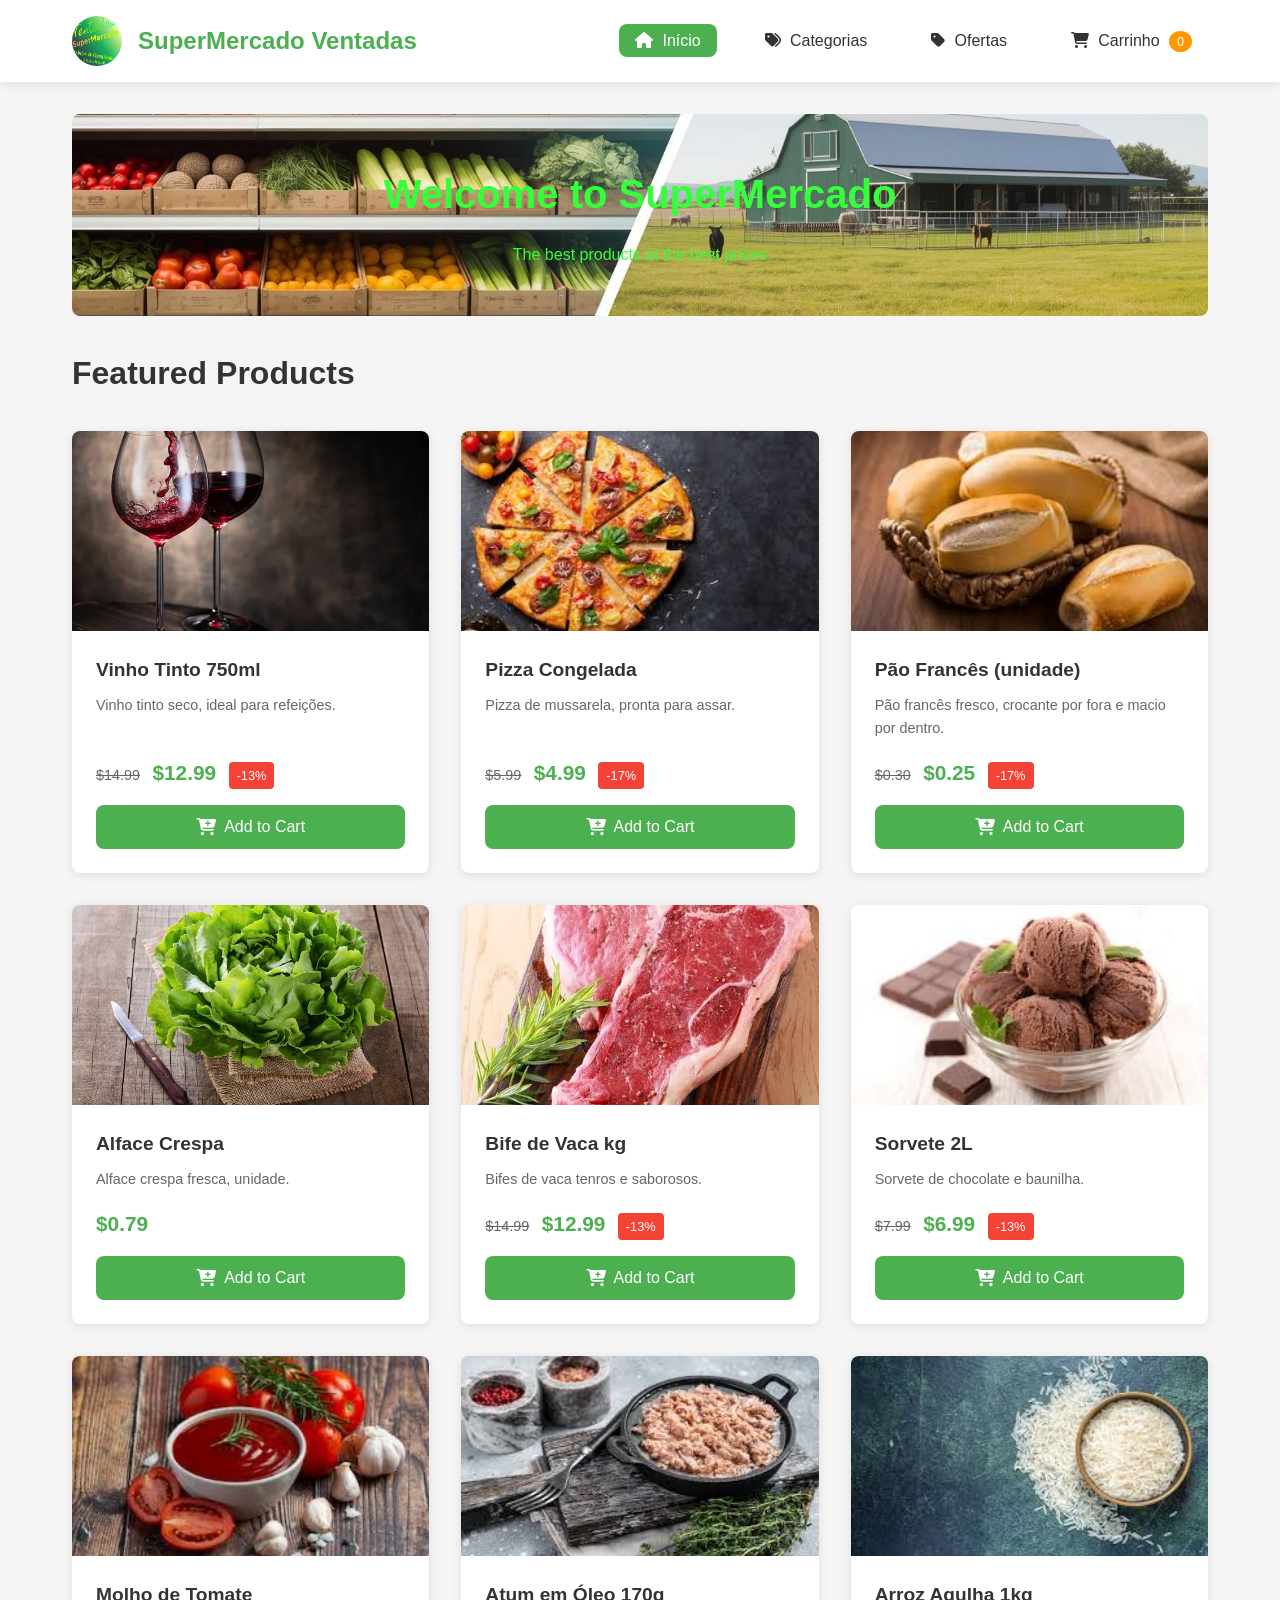
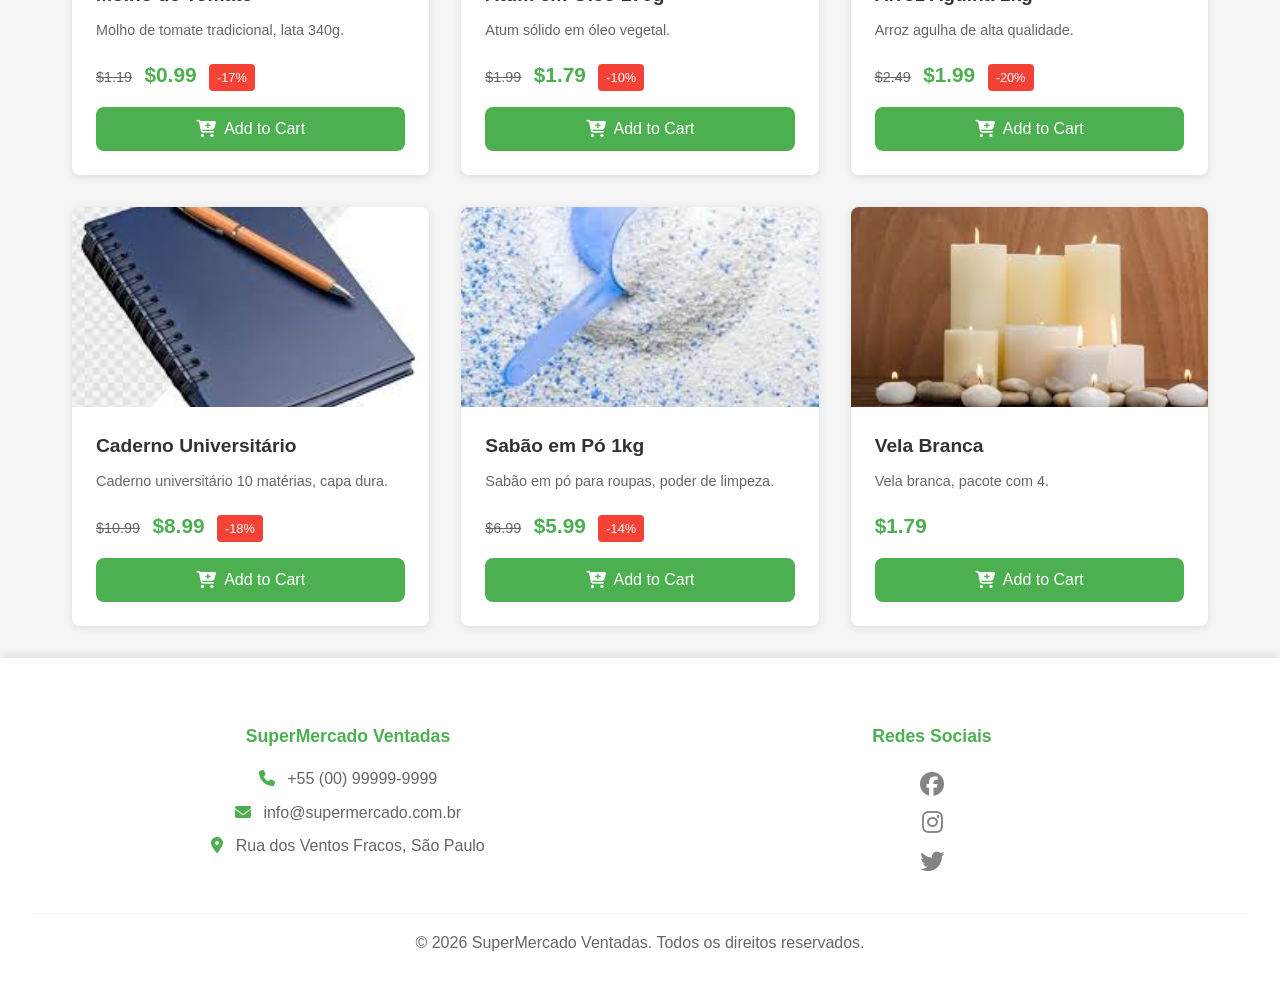
<file: src/index.html>
<!DOCTYPE html>
<html lang="pt-PT">
<head>
    <meta charset="UTF-8">
    <meta name="viewport" content="width=device-width, initial-scale=1.0">
    <title>SuperMercado - Início</title>
    <link rel="stylesheet" href="../assets/styles.css">
    <link rel="stylesheet" href="https://cdnjs.cloudflare.com/ajax/libs/font-awesome/6.4.0/css/all.min.css">
</head>
<body>
    <!-- Header placeholder - will be filled by SuperMercado.renderHeader() -->
    <div class="header-placeholder"></div>

    <main>
        <section class="hero">
            <h1>Bem-vindo ao SuperMercado</h1>
            <p>Os melhores produtos com os melhores preços</p>
        </section>

        <section class="products-section">
            <h2>Produtos em Destaque</h2>
            <div class="products-grid" id="products-grid"></div>
        </section>
    </main>

    <!-- Footer placeholder -->
    <div class="footer-placeholder"></div>

    <!-- Scripts -->
    <script src="../js/main.js"></script>
    <script src="../js/products.js"></script>
    <script src="../js/components.js"></script>
    <script>
        // Page-specific initialization
        document.addEventListener('DOMContentLoaded', () => {
            const productsGrid = document.getElementById('products-grid');
            if (productsGrid) {
                // Use featured products instead of all products
                Products.getFeatured().forEach(product => {
                    productsGrid.appendChild(Components.productCard(product));
                });
            }
        });
    </script>
</body>
</html>
</file>
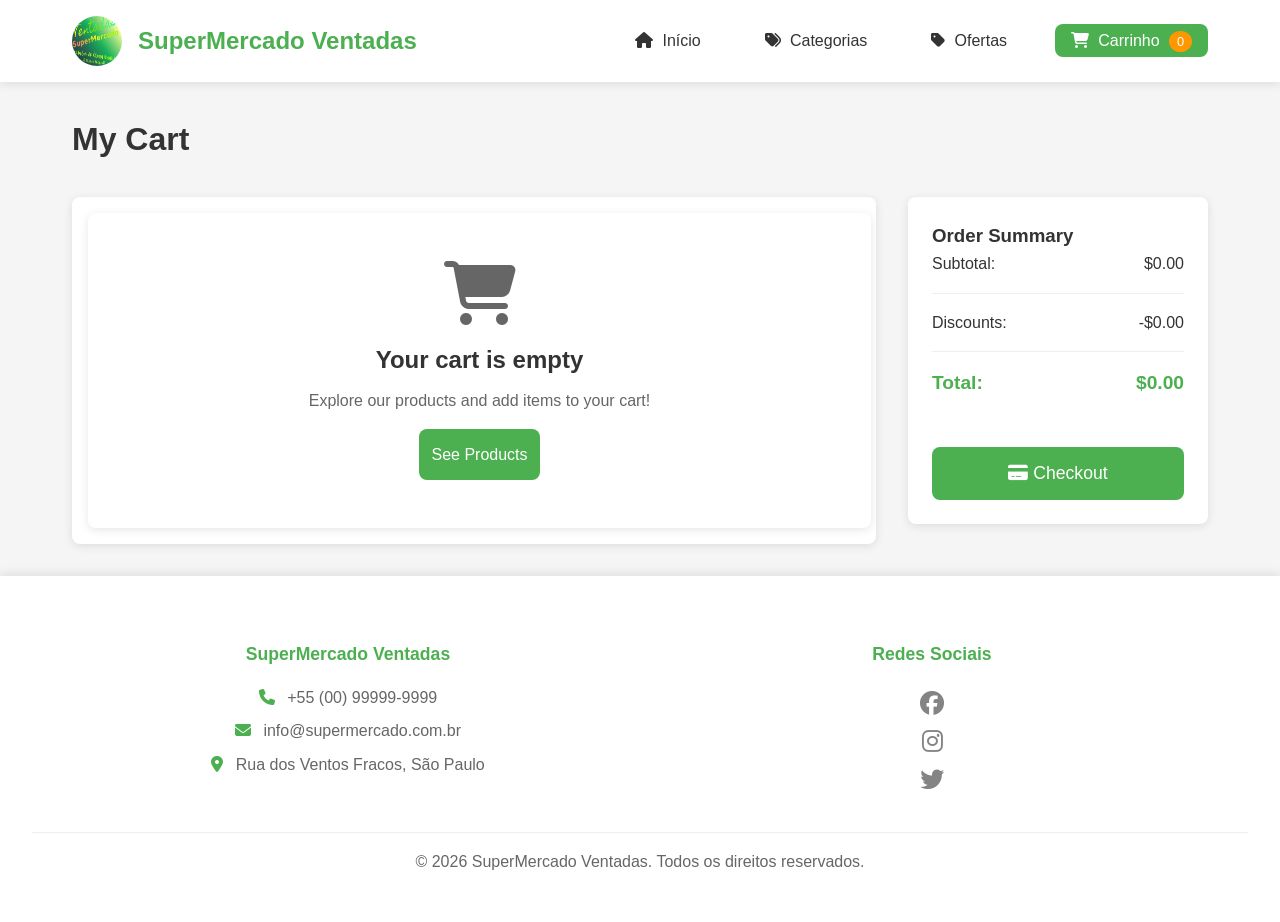
<file: src/carrinho.html>
<!DOCTYPE html>
<html lang="pt-PT">
<head>
    <meta charset="UTF-8">
    <meta name="viewport" content="width=device-width, initial-scale=1.0">
    <title>SuperMercado - Carrinho</title>
    <link rel="stylesheet" href="../assets/styles.css">
    <link rel="stylesheet" href="https://cdnjs.cloudflare.com/ajax/libs/font-awesome/6.4.0/css/all.min.css">
    <style>
        /* Additional styles for scrollable cart */
        .cart-items {
            max-height: 500px;
            overflow-y: auto;
            scrollbar-width: thin;
            scrollbar-color: var(--primary-color) var(--background-light);
            padding-right: 5px;
        }

        .cart-items::-webkit-scrollbar {
            width: 8px;
        }

        .cart-items::-webkit-scrollbar-track {
            background: var(--background-light);
            border-radius: 4px;
        }

        .cart-items::-webkit-scrollbar-thumb {
            background-color: var(--primary-color);
            border-radius: 4px;
        }

        .cart-items::-webkit-scrollbar-thumb:hover {
            background-color: var(--primary-dark);
        }

        /* Cart item animations */
        .cart-item {
            animation: slideIn 0.3s ease;
            transition: all 0.3s ease;
        }

        .cart-item.removing {
            opacity: 0;
            transform: translateX(100%);
        }

        @keyframes slideIn {
            from {
                opacity: 0;
                transform: translateX(-20px);
            }
            to {
                opacity: 1;
                transform: translateX(0);
            }
        }

        /* Quantity button disabled state */
        .quantity-btn:disabled {
            opacity: 0.5;
            cursor: not-allowed;
        }

        .quantity-btn:disabled:hover {
            background-color: var(--background-light);
            color: var(--text-color);
        }
    </style>
</head>
<body>
    <div class="header-placeholder"></div>

    <main>
        <section class="cart-section">
            <h1 id="cart-title">Meu Carrinho</h1>
            <div class="cart-container">
                <div class="cart-items" id="cart-items"></div>
                <div class="cart-summary" id="cart-summary">
                    <h3 id="summary-title">Resumo do Pedido</h3>
                    <div class="summary-row">
                        <span id="subtotal-label">Subtotal:</span>
                        <span id="subtotal">€0.00</span>
                    </div>
                    <div class="summary-row">
                        <span id="discounts-label">Descontos:</span>
                        <span id="discounts">-€0.00</span>
                    </div>
                    <div class="summary-row total">
                        <span id="total-label">Total:</span>
                        <span id="total">€0.00</span>
                    </div>
                    <button class="checkout-btn" id="checkout-btn">
                        <i class="fa-solid fa-credit-card"></i> <span id="checkout-text">Finalizar Compra</span>
                    </button>
                </div>
            </div>
        </section>
    </main>

    <div class="footer-placeholder"></div>

    <script src="../js/main.js"></script>
    <script src="../js/products.js"></script>
    <script src="../js/components.js"></script>
    <script>
        // Cart management functions
        function updateQuantity(productId, change) {
            const item = SuperMercado.cart.items.find(item => item.id === productId);
            if (!item) return;

            const newQuantity = item.quantity + change;
            
            if (newQuantity <= 0) {
                // Remove item with animation
                removeItemWithAnimation(productId);
            } else {
                // Update quantity
                SuperMercado.cart.updateQuantity(productId, change);
                renderCart(); // Re-render to show updated quantities
            }
        }

        function removeItem(productId) {
            SuperMercado.cart.remove(productId);
            renderCart();
        }

        function removeItemWithAnimation(productId) {
            const itemElement = document.querySelector(`.cart-item[data-product-id="${productId}"]`);
            
            if (itemElement) {
                itemElement.classList.add('removing');
                
                setTimeout(() => {
                    SuperMercado.cart.remove(productId);
                    renderCart();
                }, 300); // Match animation duration
            } else {
                SuperMercado.cart.remove(productId);
                renderCart();
            }
        }

        function renderCart() {
            const cartItems = document.getElementById('cart-items');
            const subtotalEl = document.getElementById('subtotal');
            const discountsEl = document.getElementById('discounts');
            const totalEl = document.getElementById('total');
            
            if (!cartItems) return;
            
            if (SuperMercado.cart.items.length === 0) {
                cartItems.innerHTML = '';
                cartItems.appendChild(
                    Components.emptyState(
                        'fa-cart-shopping',
                        SuperMercado.getText('emptyCart'),
                        SuperMercado.getText('emptyCartMessage'),
                        SuperMercado.getText('seeProducts'),
                        'index.html'
                    )
                );
                
                if (subtotalEl) subtotalEl.textContent = SuperMercado.formatPrice(0);
                if (discountsEl) discountsEl.textContent = '-' + SuperMercado.formatPrice(0);
                if (totalEl) totalEl.textContent = SuperMercado.formatPrice(0);
                return;
            }
            
            cartItems.innerHTML = '';
            SuperMercado.cart.items.forEach(item => {
                const itemElement = createCartItemElement(item);
                cartItems.appendChild(itemElement);
            });
            
            const totals = SuperMercado.cart.getTotals();
            if (subtotalEl) subtotalEl.textContent = SuperMercado.formatPrice(totals.subtotal);
            if (discountsEl) discountsEl.textContent = '-' + SuperMercado.formatPrice(totals.discounts);
            if (totalEl) totalEl.textContent = SuperMercado.formatPrice(totals.total);
        }

        function createCartItemElement(item) {
            const itemElement = document.createElement('div');
            itemElement.className = 'cart-item';
            itemElement.setAttribute('data-product-id', item.id);
            
            itemElement.innerHTML = `
                <img src="${item.image}" alt="${item.name}" class="cart-item-image" loading="lazy">
                <div class="cart-item-info">
                    <h3>${item.name}</h3>
                    <p class="cart-item-price">${SuperMercado.formatPrice(item.price)}</p>
                    ${item.originalPrice > item.price ? 
                        `<p class="cart-item-original-price"><s>${SuperMercado.formatPrice(item.originalPrice)}</s></p>` : 
                        ''}
                </div>
                <div class="cart-item-actions">
                    <div class="quantity-controls">
                        <button class="quantity-btn" onclick="updateQuantity(${item.id}, -1)" 
                                ${item.quantity <= 1 ? 'disabled' : ''}>
                            <i class="fa-solid fa-minus"></i>
                        </button>
                        <span class="item-quantity">${item.quantity}</span>
                        <button class="quantity-btn" onclick="updateQuantity(${item.id}, 1)">
                            <i class="fa-solid fa-plus"></i>
                        </button>
                    </div>
                    <button class="remove-btn" onclick="removeItemWithAnimation(${item.id})">
                        <i class="fa-solid fa-trash"></i> ${SuperMercado.getText('removeFromCart')}
                    </button>
                </div>
            `;
            
            return itemElement;
        }

        // Update all text elements with current language
        function updateUIText() {
            const cartTitle = document.getElementById('cart-title');
            const summaryTitle = document.getElementById('summary-title');
            const subtotalLabel = document.getElementById('subtotal-label');
            const discountsLabel = document.getElementById('discounts-label');
            const totalLabel = document.getElementById('total-label');
            const checkoutText = document.getElementById('checkout-text');
            
            if (cartTitle) cartTitle.textContent = SuperMercado.getText('myCart');
            if (summaryTitle) summaryTitle.textContent = SuperMercado.getText('orderSummary');
            if (subtotalLabel) subtotalLabel.textContent = SuperMercado.getText('subtotal') + ':';
            if (discountsLabel) discountsLabel.textContent = SuperMercado.getText('discounts') + ':';
            if (totalLabel) totalLabel.textContent = SuperMercado.getText('total') + ':';
            if (checkoutText) checkoutText.textContent = SuperMercado.getText('checkout');
        }

        // Initialize page
        document.addEventListener('DOMContentLoaded', () => {
            renderCart();
            updateUIText();
            
            // Checkout button with translated "permanently closed" message
            document.getElementById('checkout-btn')?.addEventListener('click', () => {
                alert(SuperMercado.getText('permanentlyClosed'));
            });
        });

        // Expose functions globally for button clicks
        window.updateQuantity = updateQuantity;
        window.removeItemWithAnimation = removeItemWithAnimation;
        window.renderCart = renderCart;
    </script>
</body>
</html>
</file>
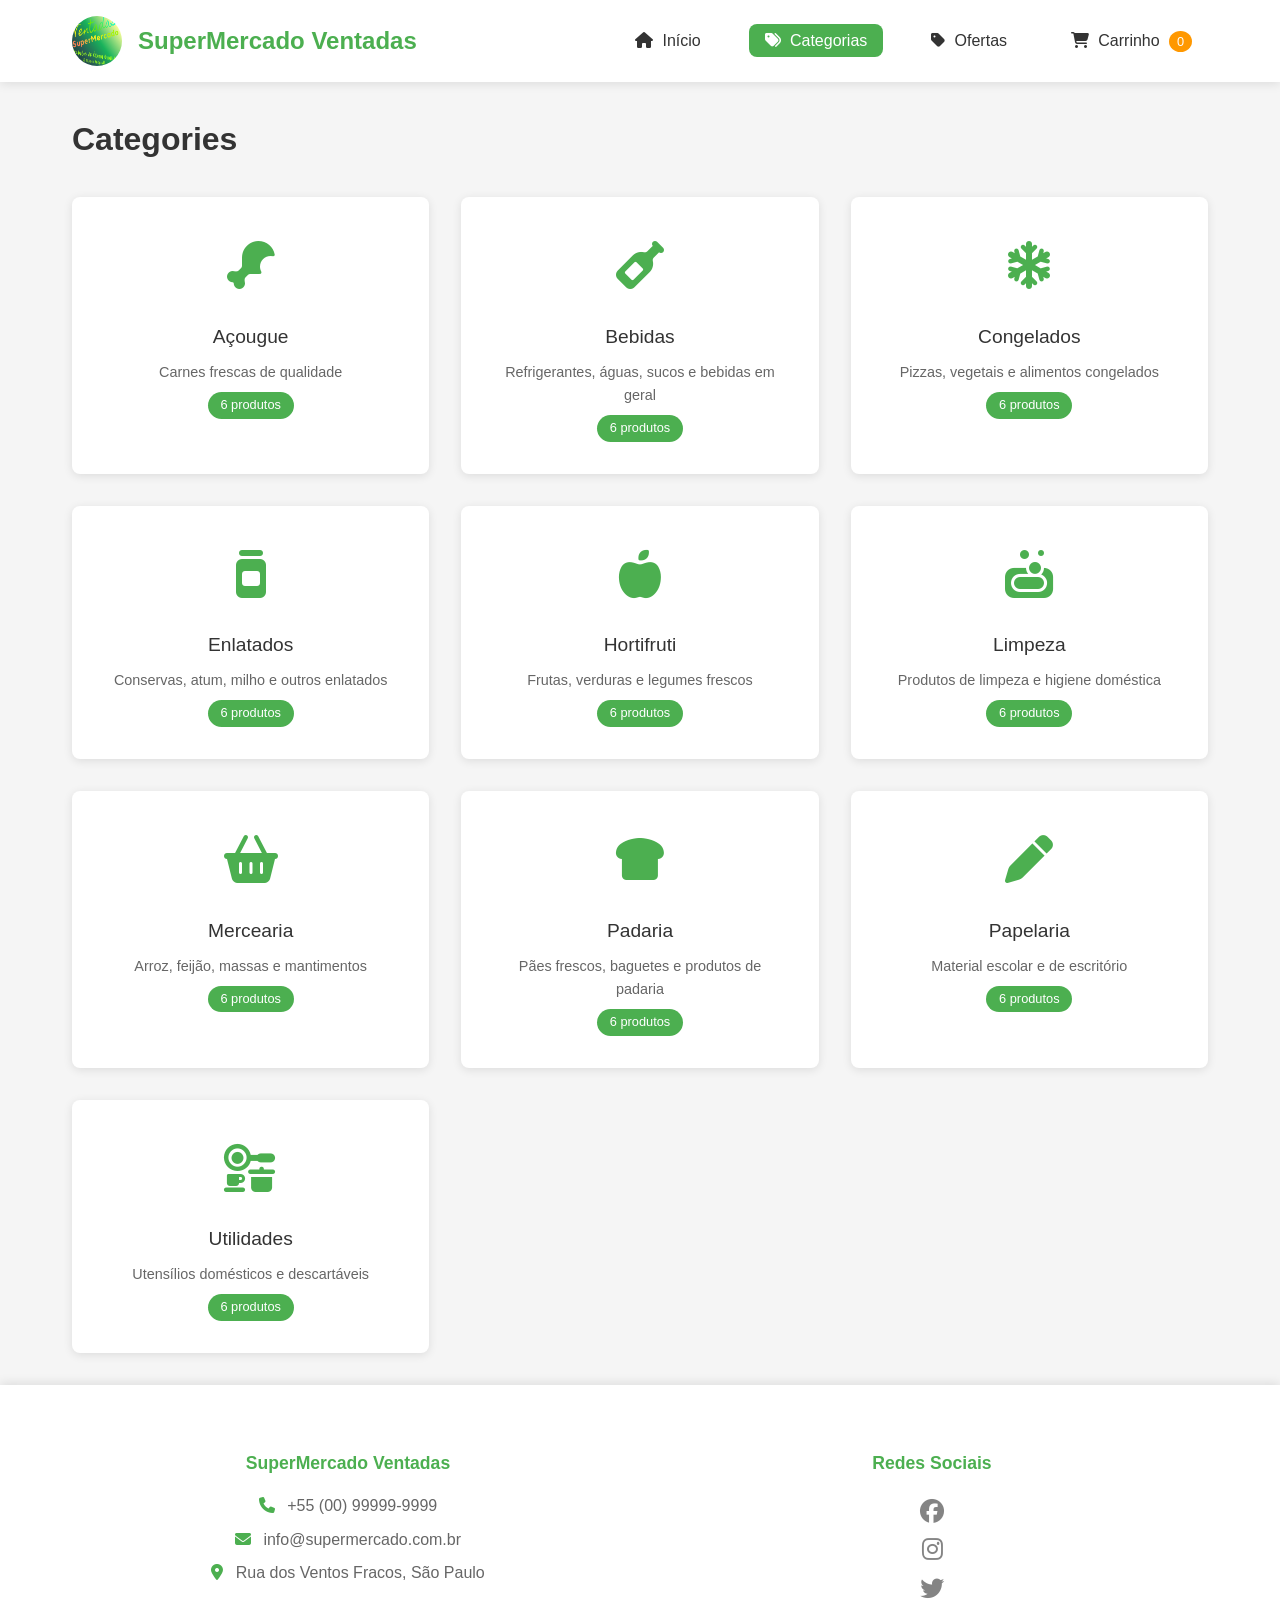
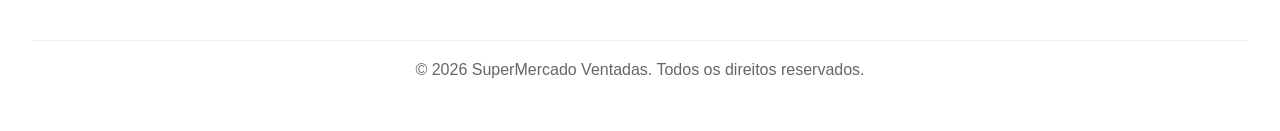
<file: src/categorias.html>
<!DOCTYPE html>
<html lang="pt-PT">
<head>
    <meta charset="UTF-8">
    <meta name="viewport" content="width=device-width, initial-scale=1.0">
    <title>SuperMercado - Categorias</title>
    <link rel="stylesheet" href="../assets/styles.css">
    <link rel="stylesheet" href="https://cdnjs.cloudflare.com/ajax/libs/font-awesome/6.4.0/css/all.min.css">
</head>
<body>
    <div class="header-placeholder"></div>

    <main>
        <section class="categories-section">
            <h1>Categorias</h1>
            <div class="categories-grid" id="categories-grid"></div>
        </section>
    </main>

    <div class="footer-placeholder"></div>

    <script src="../js/main.js"></script>
    <script src="../js/products.js"></script>
    <script src="../js/components.js"></script>
    <script>
        document.addEventListener('DOMContentLoaded', () => {
            const categoriesGrid = document.getElementById('categories-grid');
            if (categoriesGrid) {
                // Use sorted categories
                Products.getSortedCategories().forEach(category => {
                    categoriesGrid.appendChild(Components.categoryCard(category));
                });
            }
        });
    </script>
</body>
</html>
</file>
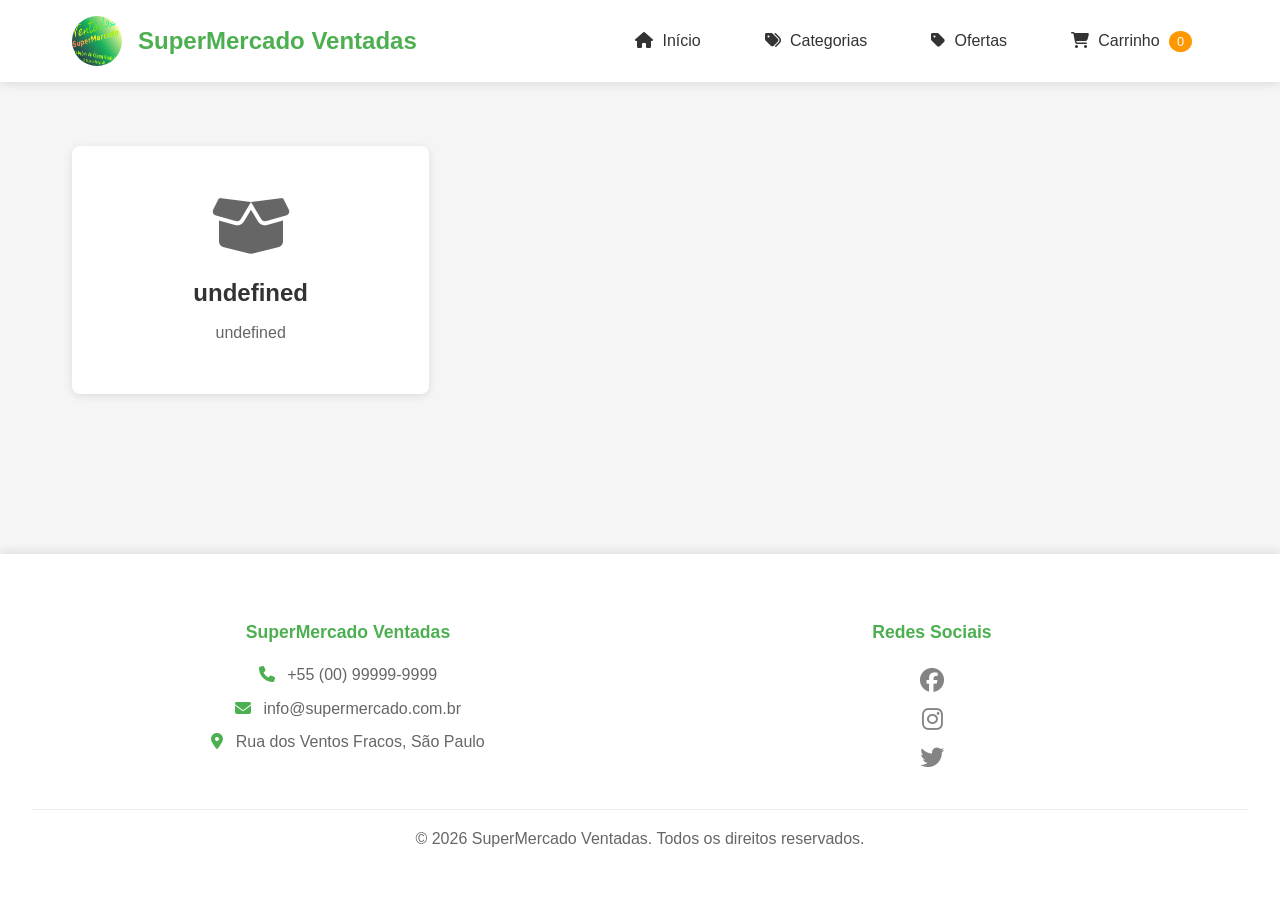
<file: src/cont-filtrado.html>
<!DOCTYPE html>
<html lang="pt-PT">
<head>
    <meta charset="UTF-8">
    <meta name="viewport" content="width=device-width, initial-scale=1.0">
    <title>SuperMercado - Categoria</title>
    <link rel="stylesheet" href="../assets/styles.css">
    <link rel="stylesheet" href="https://cdnjs.cloudflare.com/ajax/libs/font-awesome/6.4.0/css/all.min.css">
</head>
<body>
    <div class="header-placeholder"></div>

    <main>
        <section class="filtered-section">
            <h1 id="filter-title"></h1>
            <div class="products-grid" id="filtered-products"></div>
        </section>
    </main>

    <div class="footer-placeholder"></div>

    <script src="../js/main.js"></script>
    <script src="../js/products.js"></script>
    <script src="../js/components.js"></script>
    <script>
        document.addEventListener('DOMContentLoaded', () => {
            const urlParams = new URLSearchParams(window.location.search);
            const category = urlParams.get('category');
            const categoryInfo = Products.getCategoryBySlug(category);
            
            const filterTitle = document.getElementById('filter-title');
            const filteredProducts = document.getElementById('filtered-products');
            
            if (filterTitle) {
                filterTitle.textContent = categoryInfo ? categoryInfo.name : category;
            }
            
            if (filteredProducts) {
                const categoryProducts = Products.getByCategory(category);
                
                if (categoryProducts.length > 0) {
                    categoryProducts.forEach(product => {
                        filteredProducts.appendChild(Components.productCard(product));
                    });
                } else {
                    filteredProducts.appendChild(
                        Components.emptyState(
                            'fa-box-open',
                            SuperMercado.uiText.noProducts,
                            SuperMercado.uiText.noProductsMessage,
                            SuperMercado.uiText.continueShopping,
                            'categorias.html'
                        )
                    );
                }
            }
        });
    </script>
</body>
</html>
</file>
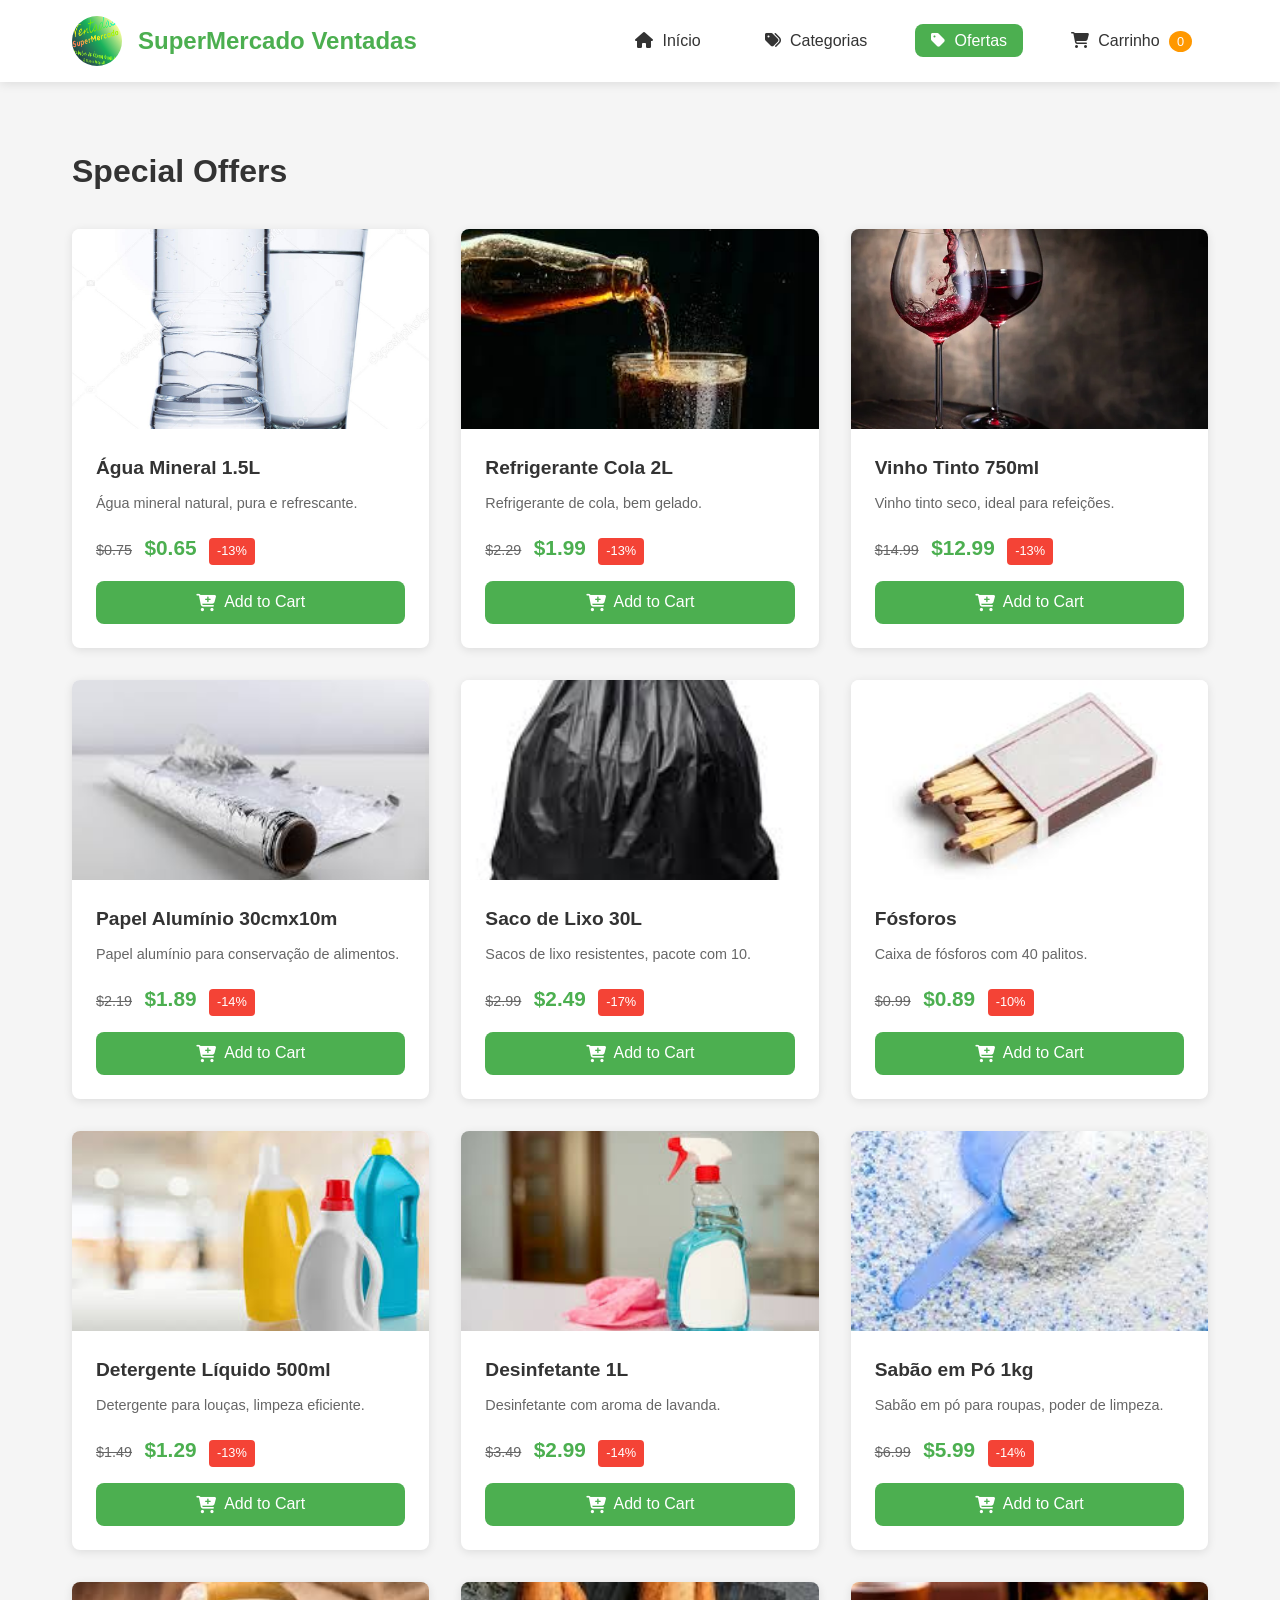
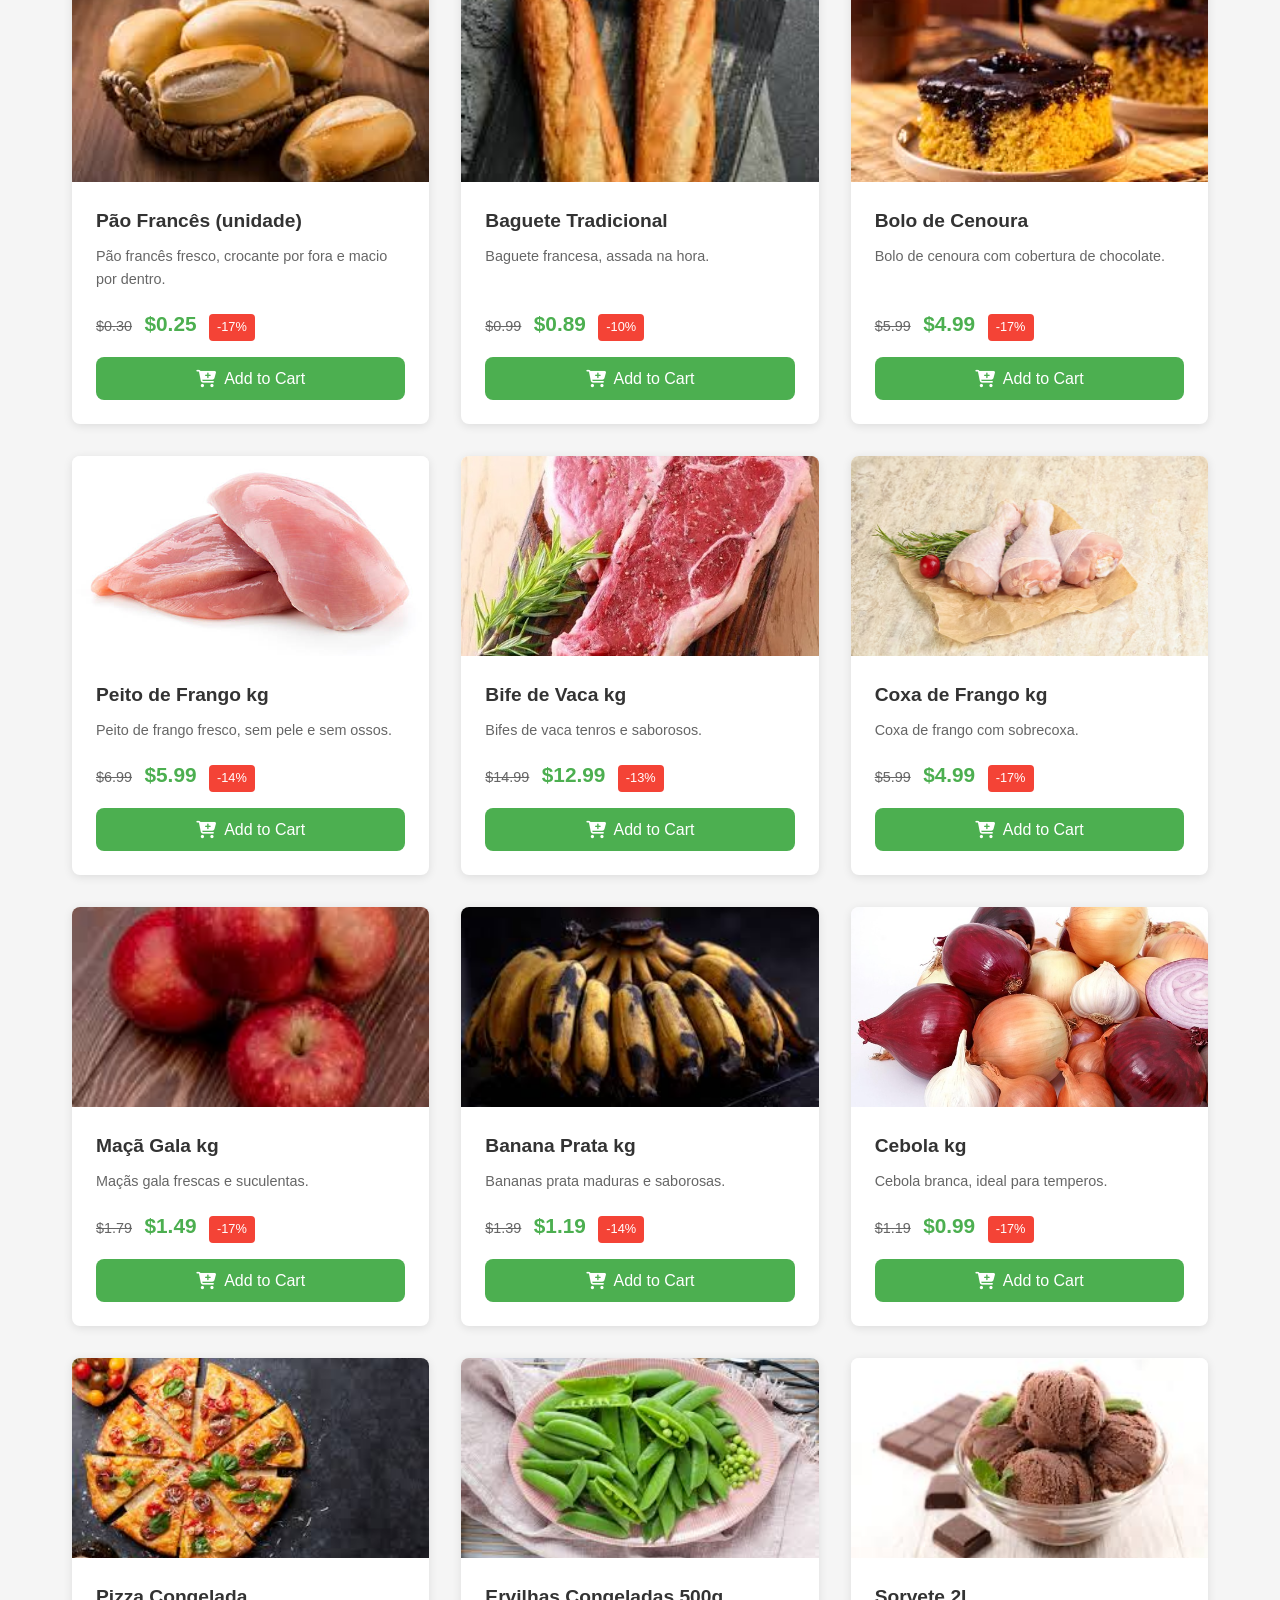
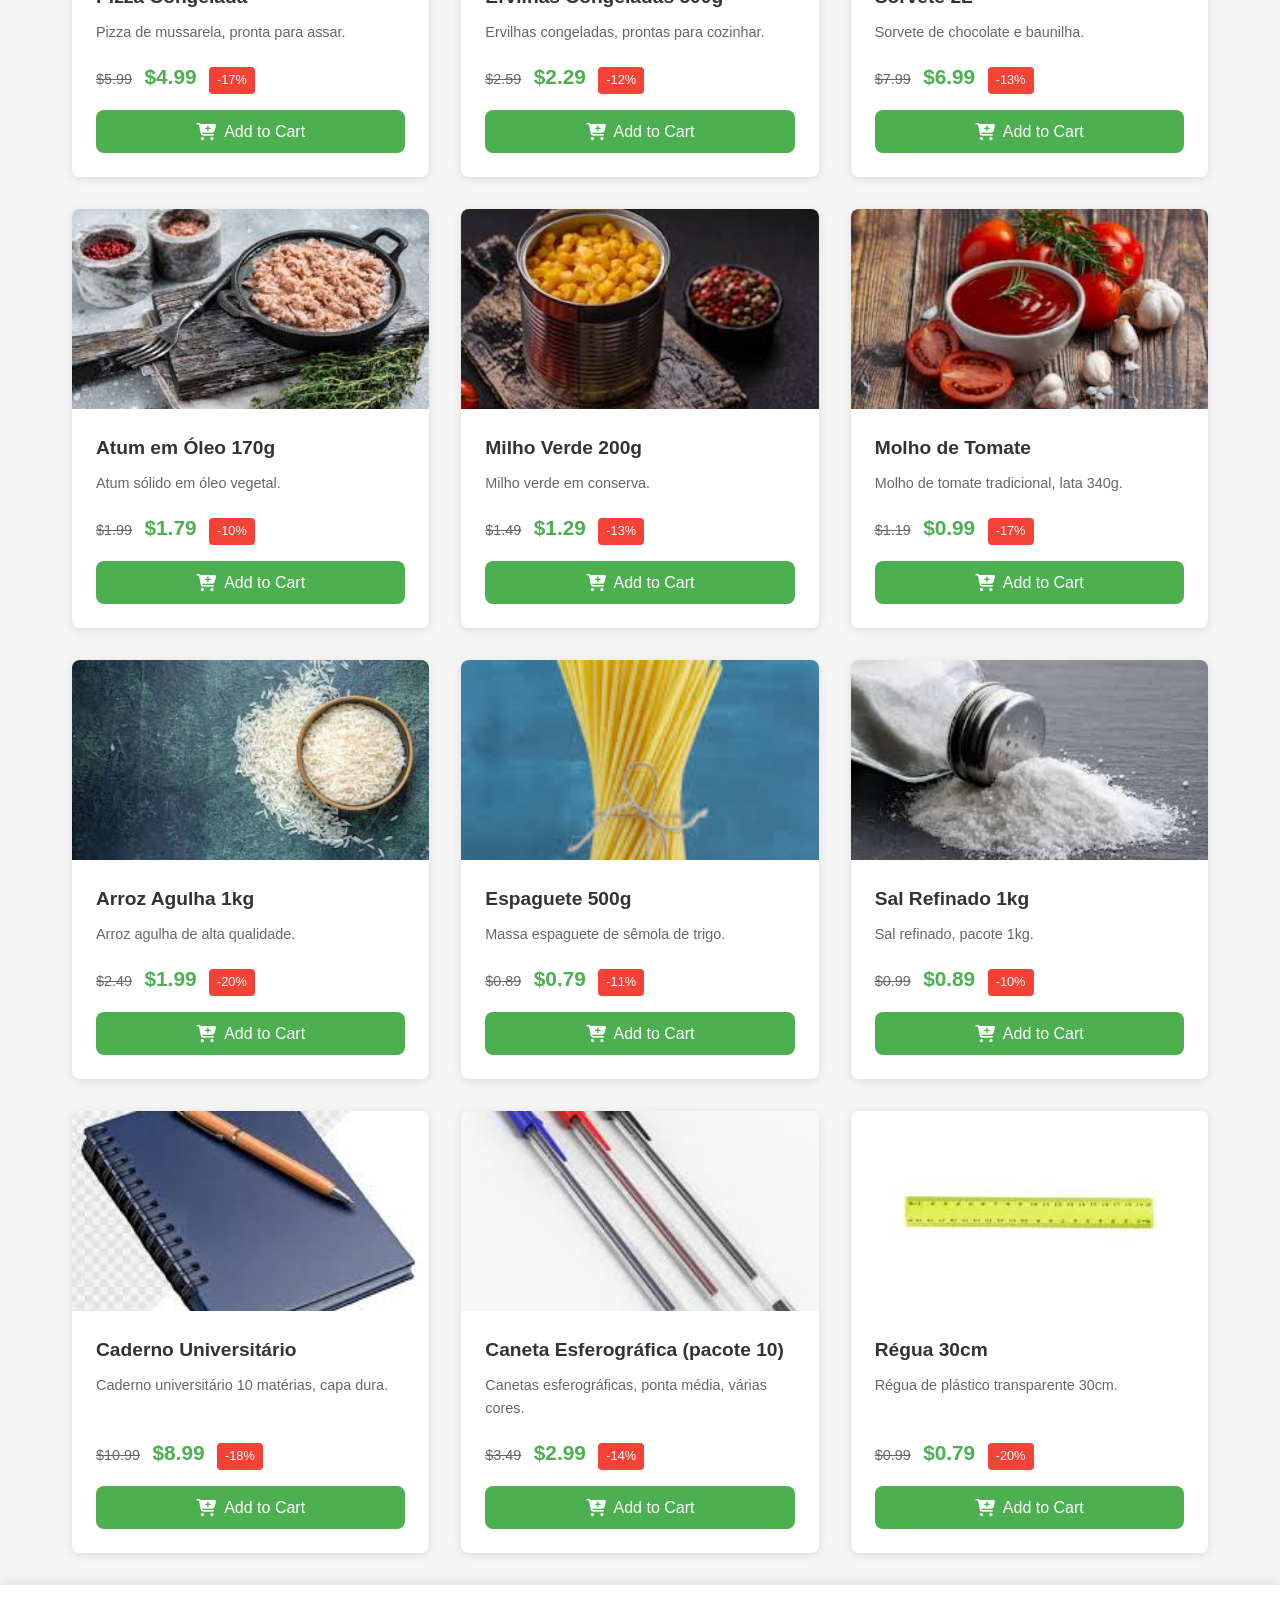
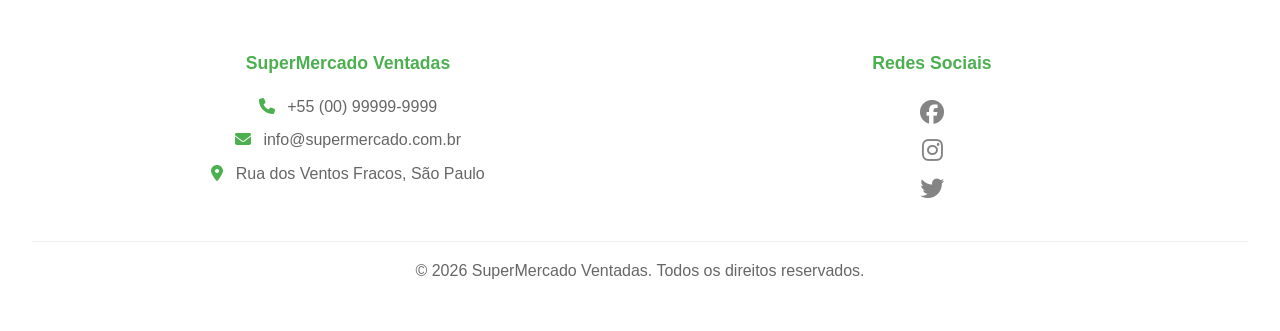
<file: src/ofertas.html>
<!DOCTYPE html>
<html lang="pt-PT">
<head>
    <meta charset="UTF-8">
    <meta name="viewport" content="width=device-width, initial-scale=1.0">
    <title>SuperMercado - Ofertas</title>
    <link rel="stylesheet" href="../assets/styles.css">
    <link rel="stylesheet" href="https://cdnjs.cloudflare.com/ajax/libs/font-awesome/6.4.0/css/all.min.css">
</head>
<body>
    <div class="header-placeholder"></div>

    <main>
        <section class="offers-section">
            <h1>Ofertas Especiais</h1>
            <div class="products-grid" id="offers-grid"></div>
        </section>
    </main>

    <div class="footer-placeholder"></div>

    <script src="../js/main.js"></script>
    <script src="../js/products.js"></script>
    <script src="../js/components.js"></script>
    <script>
        document.addEventListener('DOMContentLoaded', () => {
            const offersGrid = document.getElementById('offers-grid');
            if (offersGrid) {
                const offerProducts = Products.getOffers();
                
                if (offerProducts.length > 0) {
                    offerProducts.forEach(product => {
                        offersGrid.appendChild(Components.productCard(product));
                    });
                } else {
                    offersGrid.appendChild(
                        Components.emptyState(
                            'fa-tag',
                            SuperMercado.uiText.noOffers,
                            SuperMercado.uiText.noOffersMessage,
                            SuperMercado.uiText.seeProducts,
                            'index.html'
                        )
                    );
                }
            }
        });
    </script>
</body>
</html>
</file>
<file: assets/styles.css>
/* Reset and Base Styles */
* {
    margin: 0;
    padding: 0;
    box-sizing: border-box;
}

:root {
    --primary-color: #4CAF50;
    --primary-dark: #45a049;
    --secondary-color: #ff9800;
    --danger-color: #f44336;
    --text-color: #333;
    --text-light: #666;
    --background-light: #f5f5f5;
    --white: #ffffff;
    --shadow: 0 2px 10px rgba(0,0,0,0.1);
    --border-radius: 8px;
}

body {
    font-family: 'Segoe UI', Tahoma, Geneva, Verdana, sans-serif;
    line-height: 1.6;
    color: var(--text-color);
    background-color: var(--background-light);
    min-height: 100vh;
    display: flex;
    flex-direction: column;
}

/* Sticky Header */
.sticky-header {
    position: sticky;
    top: 0;
    z-index: 1000;
    background-color: var(--white);
    box-shadow: var(--shadow);
}

.header-container {
    max-width: 1200px;
    margin: 0 auto;
    padding: 1rem 2rem;
    display: flex;
    justify-content: space-between;
    align-items: center;
}

.logo-container {
    display: flex;
    align-items: center;
    gap: 1rem;
}

.logo {
    width: 50px;
    height: 50px;
    border-radius: 50%;
}

.company-name {
    font-size: 1.5rem;
    font-weight: bold;
    color: var(--primary-color);
}

.main-nav ul {
    display: flex;
    list-style: none;
    gap: 2rem;
}

.main-nav a {
    text-decoration: none;
    color: var(--text-color);
    font-weight: 500;
    padding: 0.5rem 1rem;
    border-radius: var(--border-radius);
    transition: all 0.3s ease;
}

.main-nav a:hover {
    background-color: var(--primary-color);
    color: var(--white);
}

.main-nav a.active {
    background-color: var(--primary-color);
    color: var(--white);
}

.cart-count {
    background-color: var(--secondary-color);
    color: var(--white);
    padding: 0.2rem 0.5rem;
    border-radius: 50%;
    font-size: 0.8rem;
    margin-left: 0.3rem;
}

/* Main Content */
main {
    flex: 1;
    max-width: 1200px;
    margin: 2rem auto;
    padding: 0 2rem;
    width: 100%;
}

/* Hero Section */
.hero {
    background-image: url('../assets/images/background.jpg');
    background-size: cover;
    background-position: center;
    background-repeat: no-repeat;
    text-align: center;
    padding: 3rem 1rem;
    color: #34ff3a;
    border-radius: var(--border-radius);
    margin-bottom: 2rem;
}

.hero h1 {
    font-size: 2.5rem;
    margin-bottom: 1rem;
}

/* Products Grid */
.products-section,
.offers-section,
.filtered-section {
    margin-top: 2rem;
}

.products-section h2,
.categories-section h1,
.offers-section h1,
.filtered-section h1,
.cart-section h1 {
    margin-bottom: 2rem;
    color: var(--text-color);
    font-size: 2rem;
}

.products-grid,
.categories-grid,
.offers-grid {
    display: grid;
    grid-template-columns: repeat(auto-fill, minmax(280px, 1fr));
    gap: 2rem;
}

/* Product Card */
.product-card {
    background: var(--white);
    border-radius: var(--border-radius);
    overflow: hidden;
    box-shadow: var(--shadow);
    transition: transform 0.3s ease;
    display: flex;
    flex-direction: column;
}

.product-card:hover {
    transform: translateY(-5px);
}

.product-image {
    width: 100%;
    height: 200px;
    object-fit: cover;
}

.product-info {
    padding: 1.5rem;
    flex: 1;
    display: flex;
    flex-direction: column;
}

.product-title {
    font-size: 1.2rem;
    margin-bottom: 0.5rem;
    color: var(--text-color);
}

.product-description {
    color: var(--text-light);
    margin-bottom: 1rem;
    font-size: 0.9rem;
    flex: 1;
}

.price-container {
    margin-bottom: 1rem;
}

.original-price {
    text-decoration: line-through;
    color: var(--text-light);
    font-size: 0.9rem;
    margin-right: 0.5rem;
}

.current-price {
    font-size: 1.3rem;
    font-weight: bold;
    color: var(--primary-color);
}

.discount-badge {
    display: inline-block;
    background-color: var(--danger-color);
    color: var(--white);
    padding: 0.2rem 0.5rem;
    border-radius: 4px;
    font-size: 0.8rem;
    margin-left: 0.5rem;
}

.add-to-cart-btn {
    background-color: var(--primary-color);
    color: var(--white);
    border: none;
    padding: 0.8rem;
    border-radius: var(--border-radius);
    cursor: pointer;
    font-size: 1rem;
    font-weight: 500;
    transition: background-color 0.3s ease;
    display: flex;
    align-items: center;
    justify-content: center;
    gap: 0.5rem;
}

.add-to-cart-btn:hover {
    background-color: var(--primary-dark);
}

.add-to-cart-btn i {
    font-size: 1.1rem;
}

/* Category Card */
.category-card {
    background: var(--white);
    border-radius: var(--border-radius);
    overflow: hidden;
    box-shadow: var(--shadow);
    cursor: pointer;
    transition: transform 0.3s ease;
    text-align: center;
    padding: 2rem;
}

.category-card:hover {
    transform: translateY(-5px);
    background-color: var(--primary-color);
    color: var(--white);
}

.category-icon {
    font-size: 3rem;
    margin-bottom: 1rem;
    color: var(--primary-color);
}

.category-card:hover .category-icon {
    color: var(--white);
}

.category-title {
    font-size: 1.2rem;
    font-weight: 500;
}

/* Cart Section */
.cart-container {
    display: grid;
    grid-template-columns: 1fr 300px;
    gap: 2rem;
}

.cart-items {
    background: var(--white);
    border-radius: var(--border-radius);
    padding: 1rem;
    box-shadow: var(--shadow);
}

.cart-item {
    display: grid;
    grid-template-columns: 100px 1fr auto;
    gap: 1rem;
    padding: 1rem;
    border-bottom: 1px solid #eee;
    align-items: center;
}

.cart-item:last-child {
    border-bottom: none;
}

.cart-item-image {
    width: 100px;
    height: 100px;
    object-fit: cover;
    border-radius: var(--border-radius);
}

.cart-item-info h3 {
    margin-bottom: 0.5rem;
}

.cart-item-price {
    color: var(--primary-color);
    font-weight: bold;
}

.cart-item-actions {
    display: flex;
    gap: 0.5rem;
    align-items: center;
}

.quantity-btn {
    background-color: var(--background-light);
    border: none;
    width: 30px;
    height: 30px;
    border-radius: 50%;
    cursor: pointer;
    font-size: 1rem;
    transition: background-color 0.3s ease;
}

.quantity-btn:hover {
    background-color: var(--primary-color);
    color: var(--white);
}

.item-quantity {
    font-weight: bold;
    min-width: 30px;
    text-align: center;
}

.remove-btn {
    background-color: var(--danger-color);
    color: var(--white);
    border: none;
    padding: 0.3rem 0.8rem;
    border-radius: 4px;
    cursor: pointer;
    font-size: 0.9rem;
    transition: background-color 0.3s ease;
}

.remove-btn:hover {
    background-color: #d32f2f;
}

.cart-summary {
    background: var(--white);
    border-radius: var(--border-radius);
    padding: 1.5rem;
    box-shadow: var(--shadow);
    height: fit-content;
}

.summary-row {
    display: flex;
    justify-content: space-between;
    margin-bottom: 1rem;
    padding-bottom: 1rem;
    border-bottom: 1px solid #eee;
}

.summary-row.total {
    border-bottom: none;
    font-size: 1.2rem;
    font-weight: bold;
    color: var(--primary-color);
}

.checkout-btn {
    width: 100%;
    background-color: var(--primary-color);
    color: var(--white);
    border: none;
    padding: 1rem;
    border-radius: var(--border-radius);
    font-size: 1.1rem;
    font-weight: 500;
    cursor: pointer;
    transition: background-color 0.3s ease;
    margin-top: 1rem;
}

.checkout-btn:hover {
    background-color: var(--primary-dark);
}

/* Empty State */
.empty-state {
    text-align: center;
    padding: 3rem;
    background: var(--white);
    border-radius: var(--border-radius);
    box-shadow: var(--shadow);
}

.empty-state i {
    font-size: 4rem;
    color: var(--text-light);
    margin-bottom: 1rem;
}

.empty-state h2 {
    color: var(--text-color);
    margin-bottom: 0.5rem;
}

.empty-state p {
    color: var(--text-light);
}

/* Footer */
footer {
    background-color: var(--white);
    text-align: center;
    padding: 2rem;
    margin-top: auto;
    box-shadow: 0 -2px 10px rgba(0,0,0,0.1);
}

/* Responsive Design */
@media (max-width: 768px) {
    .header-container {
        flex-direction: column;
        gap: 1rem;
    }

    .main-nav ul {
        gap: 1rem;
    }

    .main-nav a {
        padding: 0.3rem 0.8rem;
        font-size: 0.9rem;
    }

    .hero h1 {
        font-size: 2rem;
    }

    .products-grid,
    .categories-grid,
    .offers-grid {
        grid-template-columns: repeat(auto-fill, minmax(240px, 1fr));
        gap: 1rem;
    }

    .cart-container {
        grid-template-columns: 1fr;
    }

    .cart-item {
        grid-template-columns: 80px 1fr;
    }

    .cart-item-actions {
        grid-column: span 2;
        justify-content: flex-end;
    }
}

@media (max-width: 480px) {
    .main-nav ul {
        flex-wrap: wrap;
        justify-content: center;
    }

    .hero {
        padding: 2rem 1rem;
    }

    .hero h1 {
        font-size: 1.5rem;
    }

    .products-grid,
    .categories-grid,
    .offers-grid {
        grid-template-columns: 1fr;
    }

    .product-image {
        height: 180px;
    }
}

/* Animations */
@keyframes fadeIn {
    from {
        opacity: 0;
        transform: translateY(20px);
    }
    to {
        opacity: 1;
        transform: translateY(0);
    }
}

.product-card,
.category-card {
    animation: fadeIn 0.5s ease-out;
}

/* Loading Spinner */
.loading-spinner {
    display: inline-block;
    width: 50px;
    height: 50px;
    border: 3px solid var(--background-light);
    border-radius: 50%;
    border-top-color: var(--primary-color);
    animation: spin 1s ease-in-out infinite;
}

@keyframes spin {
    to { transform: rotate(360deg); }
}

/* Logo clickable */
.logo-container {
    cursor: pointer;
    transition: opacity 0.3s ease;
}

.logo-container:hover {
    opacity: 0.8;
}

/* Navigation icons */
.nav-link i {
    margin-right: 0.3rem;
}

/* Footer styles */
.footer-content {
    max-width: 1200px;
    margin: 0 auto;
    display: grid;
    grid-template-columns: repeat(auto-fit, minmax(250px, 1fr));
    gap: 2rem;
    padding: 2rem;
}

.footer-section h4 {
    color: var(--primary-color);
    margin-bottom: 1rem;
    font-size: 1.1rem;
}

.footer-section p {
    margin-bottom: 0.5rem;
    color: var(--text-light);
}

.footer-section p i {
    margin-right: 0.5rem;
    color: var(--primary-color);
}

.footer-section ul {
    list-style: none;
}

.footer-section ul li {
    margin-bottom: 0.5rem;
}

.footer-section ul li a {
    color: var(--text-light);
    text-decoration: none;
    transition: color 0.3s ease;
}

.footer-section ul li a:hover {
    color: var(--primary-color);
}

.social-links {
    display: flex;
    flex-direction: column;
    gap: 0;
}

.social-links a {
    color: var(--text-light);
    font-size: 1.5rem;
    transition: color 0.3s ease;
}

.social-links a:hover {
    color: var(--primary-color);
}

.footer-bottom {
    text-align: center;
    padding: 1rem;
    border-top: 1px solid #eee;
    color: var(--text-light);
}

/* Notification */
.notification {
    position: fixed;
    top: 100px;
    right: 20px;
    background-color: var(--primary-color);
    color: white;
    padding: 1rem;
    border-radius: var(--border-radius);
    box-shadow: var(--shadow);
    z-index: 1001;
    animation: slideIn 0.3s ease;
}

/* Quantity controls */
.quantity-controls {
    display: flex;
    align-items: center;
    gap: 0.5rem;
    background-color: var(--background-light);
    padding: 0.3rem;
    border-radius: var(--border-radius);
}

.quantity-btn {
    background-color: var(--white);
    border: none;
    width: 30px;
    height: 30px;
    border-radius: 50%;
    cursor: pointer;
    display: flex;
    align-items: center;
    justify-content: center;
    transition: all 0.3s ease;
}

.quantity-btn:hover {
    background-color: var(--primary-color);
    color: var(--white);
}

/* Cart item original price */
.cart-item-original-price {
    color: var(--text-light);
    font-size: 0.9rem;
    margin-top: 0.2rem;
}

/* Category description */
.category-description {
    color: var(--text-light);
    font-size: 0.9rem;
    margin-top: 0.5rem;
}

/* Loading spinner */
.loading-spinner {
    display: inline-block;
    width: 50px;
    height: 50px;
    border: 3px solid var(--background-light);
    border-radius: 50%;
    border-top-color: var(--primary-color);
    animation: spin 1s ease-in-out infinite;
    margin: 2rem auto;
}

@keyframes spin {
    to { transform: rotate(360deg); }
}

/* Responsive footer */
@media (max-width: 768px) {
    .footer-content {
        grid-template-columns: 1fr;
        text-align: center;
    }
    
    .social-links {
        justify-content: center;
    }
}

/* Product count badge */
.product-count {
    display: inline-block;
    background-color: var(--primary-color);
    color: var(--white);
    padding: 0.2rem 0.8rem;
    border-radius: 20px;
    font-size: 0.8rem;
    margin-top: 0.5rem;
}

/* Category card hover effect */
.category-card:hover .product-count {
    background-color: var(--white);
    color: var(--primary-color);
}

/* Social media links - void links style */
.social-links a[href="#"] {
    cursor: pointer;
    opacity: 0.8;
}

.social-links a[href="#"]:hover {
    opacity: 1;
}

/* Currency symbol styling */
.current-price {
    font-weight: bold;
    color: var(--primary-color);
}

.original-price {
    text-decoration: line-through;
    color: var(--text-light);
    font-size: 0.9rem;
    margin-right: 0.5rem;
}

/* Language/currency indicator (optional) */
.location-indicator {
    font-size: 0.8rem;
    color: var(--text-light);
    margin-left: 1rem;
    padding: 0.2rem 0.5rem;
    background-color: var(--background-light);
    border-radius: 4px;
}
</file>
